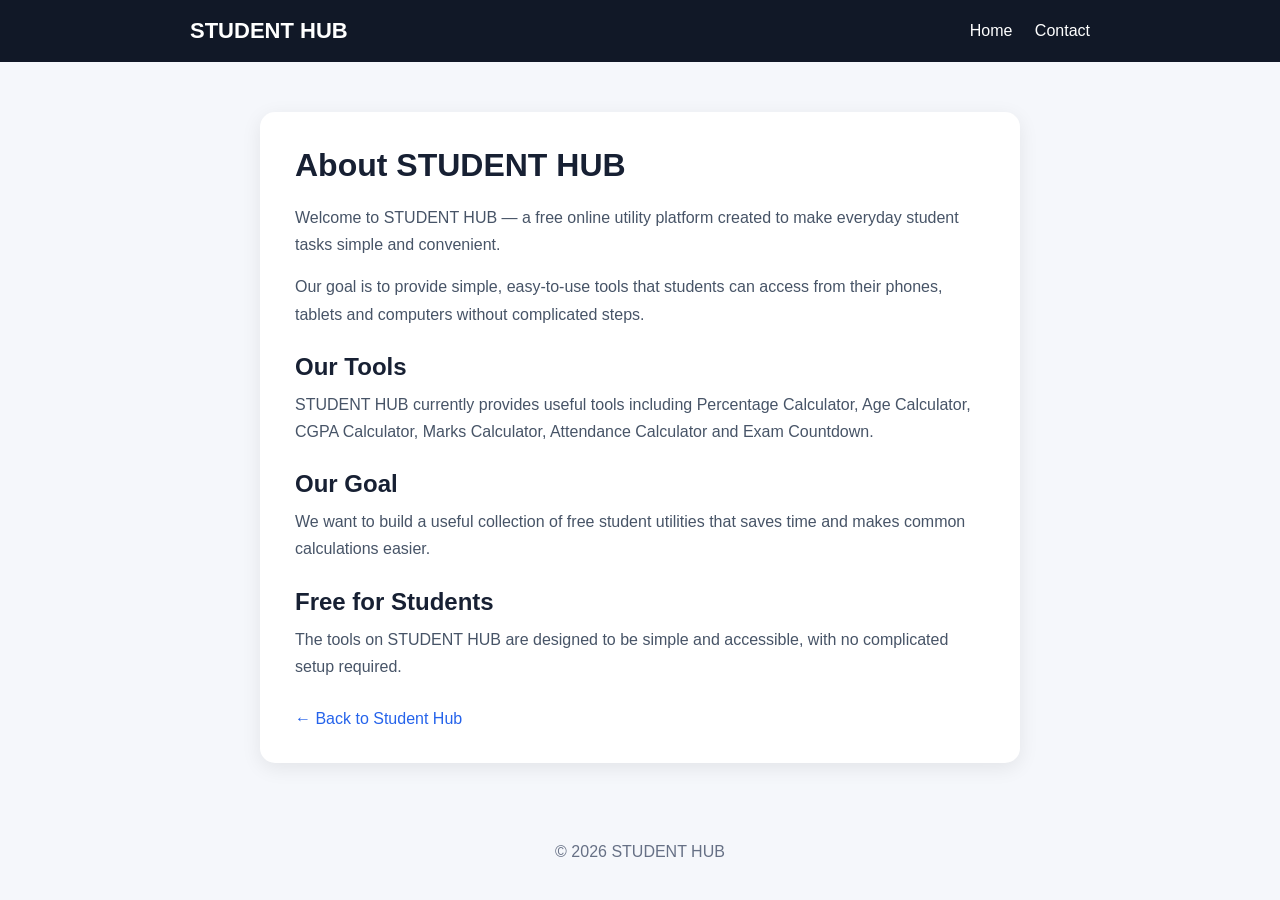
<file: about.html>
<!DOCTYPE html>
<html lang="en">

<head>

    <meta charset="UTF-8">

    <meta name="viewport" content="width=device-width, initial-scale=1.0">

    <title>About Us - STUDENT HUB</title>

    <meta name="description"
        content="Learn more about STUDENT HUB, a free student utility website.">

    <style>

        * {
            margin: 0;
            padding: 0;
            box-sizing: border-box;
        }

        body {
            font-family: Arial, sans-serif;
            background: #f5f7fb;
            color: #172033;
        }

        header {
            background: #111827;
            color: white;
            padding: 18px 20px;
        }

        .header-container {
            max-width: 900px;
            margin: auto;

            display: flex;
            justify-content: space-between;
            align-items: center;
        }

        .logo {
            font-size: 22px;
            font-weight: bold;
        }

        nav a {
            color: white;
            text-decoration: none;
            margin-left: 18px;
        }

        main {
            max-width: 800px;
            margin: auto;
            padding: 50px 20px;
        }

        .content {
            background: white;
            padding: 35px;

            border-radius: 15px;

            box-shadow:
                0 5px 20px rgba(0, 0, 0, 0.08);
        }

        h1 {
            margin-bottom: 20px;
        }

        h2 {
            margin-top: 25px;
            margin-bottom: 10px;
        }

        p {
            color: #475467;
            margin-bottom: 15px;
            line-height: 1.7;
        }

        .back {
            display: inline-block;
            margin-top: 15px;

            color: #2563eb;
            text-decoration: none;
        }

        footer {
            text-align: center;
            color: #667085;
            padding: 30px;
        }

        @media (max-width: 600px) {

            .header-container {
                flex-direction: column;
                gap: 10px;
            }

            nav a {
                margin: 0 6px;
            }

            .content {
                padding: 25px;
            }

        }

    </style>

</head>


<body>


<header>

    <div class="header-container">

        <div class="logo">
            STUDENT HUB
        </div>

        <nav>

            <a href="index.html">
                Home
            </a>

            <a href="contact.html">
                Contact
            </a>

        </nav>

    </div>

</header>


<main>

    <div class="content">

        <h1>
            About STUDENT HUB
        </h1>


        <p>
            Welcome to STUDENT HUB — a free online utility platform
            created to make everyday student tasks simple and convenient.
        </p>


        <p>
            Our goal is to provide simple, easy-to-use tools that
            students can access from their phones, tablets and computers
            without complicated steps.
        </p>


        <h2>
            Our Tools
        </h2>


        <p>
            STUDENT HUB currently provides useful tools including
            Percentage Calculator, Age Calculator, CGPA Calculator,
            Marks Calculator, Attendance Calculator and Exam Countdown.
        </p>


        <h2>
            Our Goal
        </h2>


        <p>
            We want to build a useful collection of free student
            utilities that saves time and makes common calculations
            easier.
        </p>


        <h2>
            Free for Students
        </h2>


        <p>
            The tools on STUDENT HUB are designed to be simple and
            accessible, with no complicated setup required.
        </p>


        <a
            class="back"
            href="index.html"
        >
            ← Back to Student Hub
        </a>

    </div>

</main>


<footer>

    © 2026 STUDENT HUB

</footer>


</body>

</html>
</file>
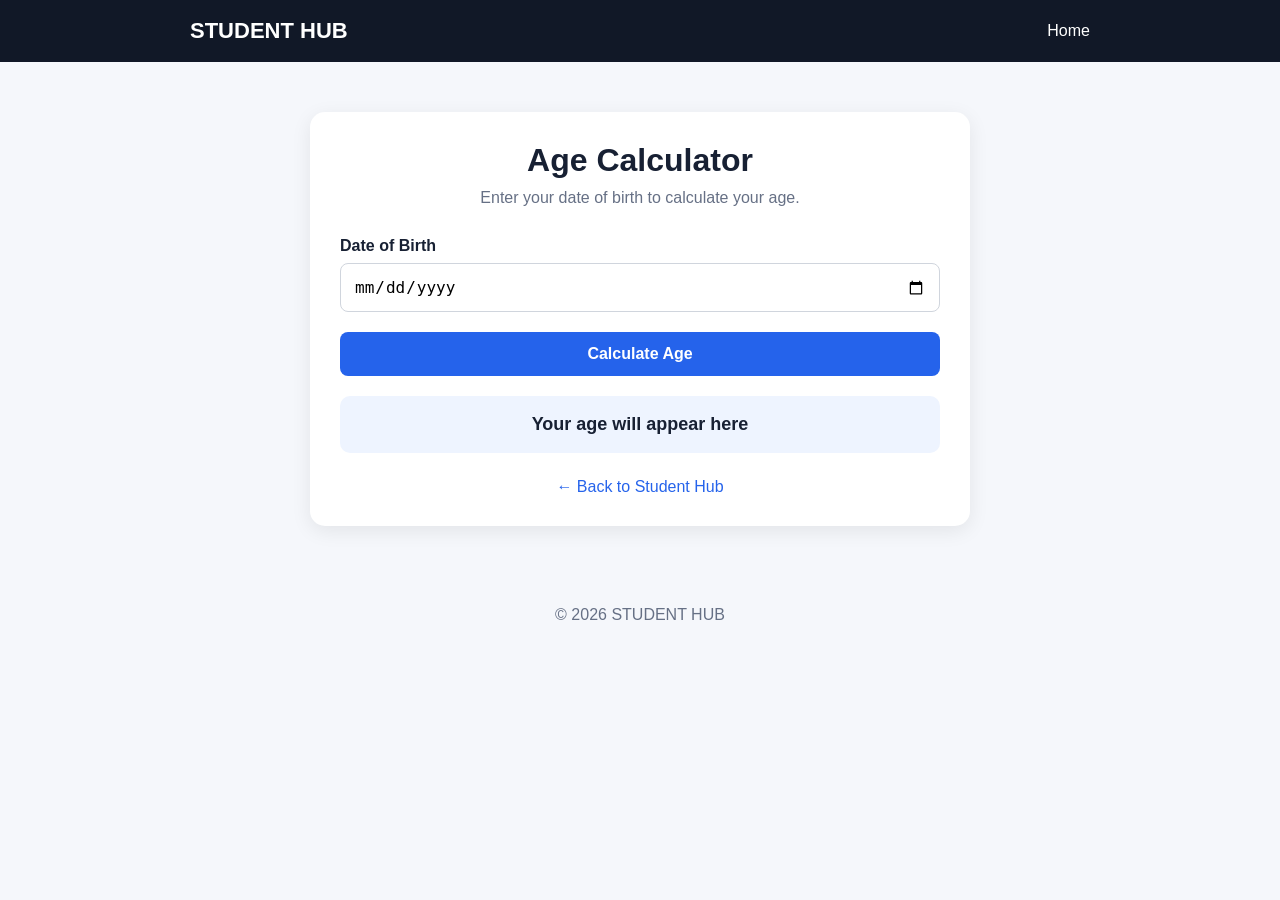
<file: age.html>
<!DOCTYPE html>
<html lang="en">

<head>

    <meta charset="UTF-8">

    <meta name="viewport" content="width=device-width, initial-scale=1.0">

    <title>Age Calculator - STUDENT HUB</title>

    <meta name="description"
        content="Free age calculator. Calculate your exact age from your date of birth.">

    <style>

        * {
            margin: 0;
            padding: 0;
            box-sizing: border-box;
        }

        body {
            font-family: Arial, sans-serif;
            background: #f5f7fb;
            color: #172033;
        }

        header {
            background: #111827;
            color: white;
            padding: 18px 20px;
        }

        .header-container {
            max-width: 900px;
            margin: auto;
            display: flex;
            justify-content: space-between;
            align-items: center;
        }

        .logo {
            font-size: 22px;
            font-weight: bold;
        }

        nav a {
            color: white;
            text-decoration: none;
        }

        main {
            max-width: 700px;
            margin: auto;
            padding: 50px 20px;
        }

        .calculator {
            background: white;
            padding: 30px;
            border-radius: 15px;
            box-shadow: 0 5px 20px rgba(0, 0, 0, 0.08);
        }

        h1 {
            text-align: center;
            margin-bottom: 10px;
        }

        .description {
            text-align: center;
            color: #667085;
            margin-bottom: 30px;
        }

        label {
            display: block;
            font-weight: bold;
            margin-bottom: 8px;
        }

        input {
            width: 100%;
            padding: 13px;
            border: 1px solid #d0d5dd;
            border-radius: 8px;
            font-size: 16px;
            margin-bottom: 20px;
        }

        button {
            width: 100%;
            padding: 13px;
            border: none;
            border-radius: 8px;
            background: #2563eb;
            color: white;
            font-size: 16px;
            font-weight: bold;
            cursor: pointer;
        }

        button:hover {
            background: #1d4ed8;
        }

        .result {
            margin-top: 20px;
            padding: 18px;
            background: #eef4ff;
            border-radius: 10px;
            text-align: center;
            font-size: 18px;
            font-weight: bold;
        }

        .back {
            display: block;
            text-align: center;
            margin-top: 25px;
            color: #2563eb;
            text-decoration: none;
        }

        footer {
            text-align: center;
            color: #667085;
            padding: 30px;
        }

        @media (max-width: 600px) {

            .header-container {
                flex-direction: column;
                gap: 10px;
            }

        }

    </style>

</head>


<body>


<header>

    <div class="header-container">

        <div class="logo">
            STUDENT HUB
        </div>

        <nav>
            <a href="../index.html">Home</a>
        </nav>

    </div>

</header>


<main>

    <div class="calculator">

        <h1>
            Age Calculator
        </h1>

        <p class="description">
            Enter your date of birth to calculate your age.
        </p>


        <label>
            Date of Birth
        </label>

        <input
            type="date"
            id="birthDate"
        >


        <button onclick="calculateAge()">
            Calculate Age
        </button>


        <div
            class="result"
            id="result"
        >
            Your age will appear here
        </div>


        <a
            class="back"
            href="../index.html"
        >
            ← Back to Student Hub
        </a>

    </div>

</main>


<footer>

    © 2026 STUDENT HUB

</footer>


<script>

function calculateAge() {

    const birthInput =
        document.getElementById("birthDate").value;

    const result =
        document.getElementById("result");


    if (!birthInput) {

        result.innerHTML =
            "Please select your date of birth.";

        return;
    }


    const birthDate =
        new Date(birthInput + "T00:00:00");


    const today =
        new Date();


    if (birthDate > today) {

        result.innerHTML =
            "Date of birth cannot be in the future.";

        return;
    }


    let years =
        today.getFullYear() -
        birthDate.getFullYear();


    let months =
        today.getMonth() -
        birthDate.getMonth();


    let days =
        today.getDate() -
        birthDate.getDate();


    if (days < 0) {

        months--;

        const previousMonth =
            new Date(
                today.getFullYear(),
                today.getMonth(),
                0
            );

        days +=
            previousMonth.getDate();
    }


    if (months < 0) {

        years--;

        months += 12;
    }


    result.innerHTML =
        "Your Age: " +
        years +
        " Years, " +
        months +
        " Months, " +
        days +
        " Days";

}

</script>


</body>

</html>
</file>
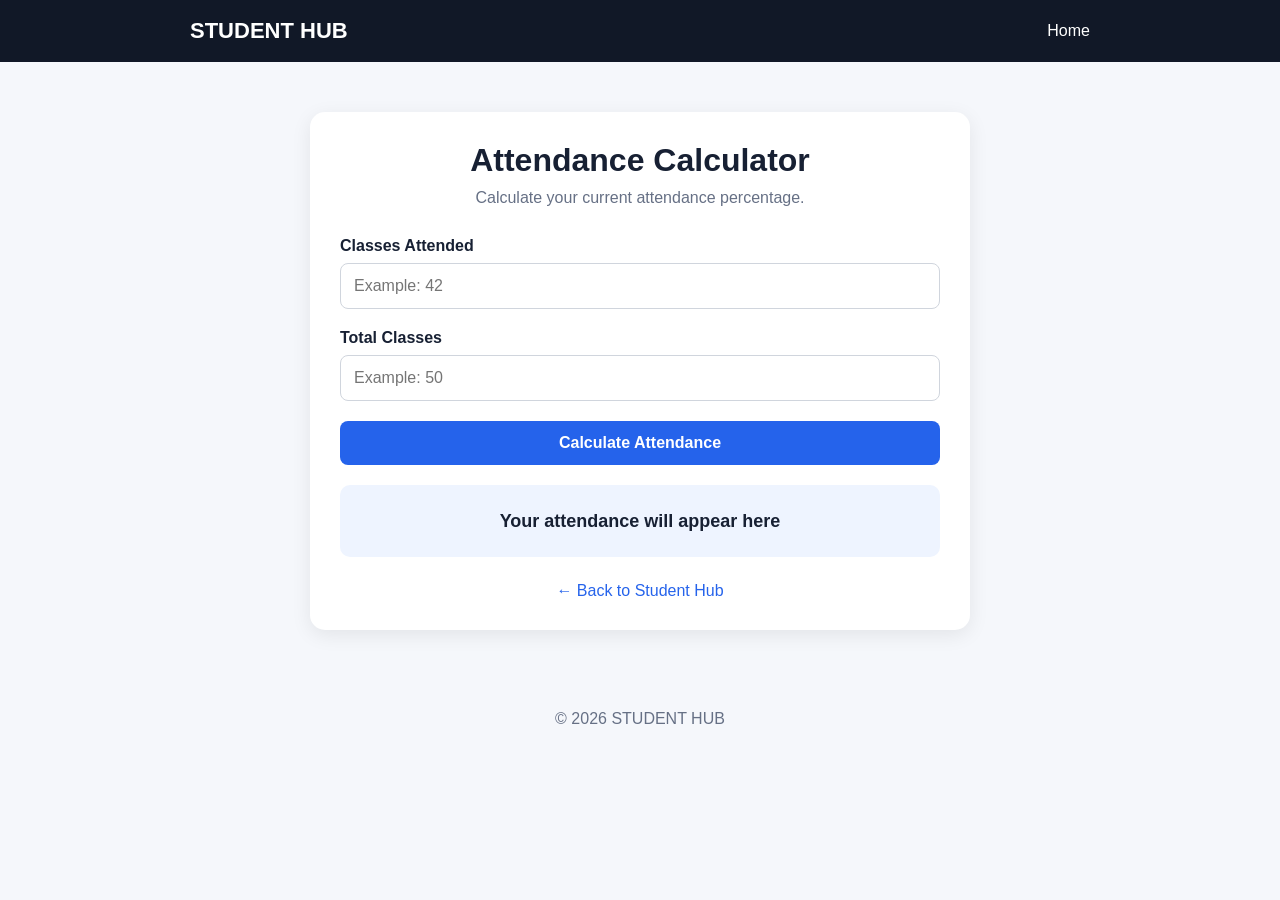
<file: attendance.html>
<!DOCTYPE html>
<html lang="en">

<head>

    <meta charset="UTF-8">

    <meta name="viewport" content="width=device-width, initial-scale=1.0">

    <title>Attendance Calculator - STUDENT HUB</title>

    <meta name="description"
        content="Free attendance calculator for students. Calculate your attendance percentage easily.">

    <style>

        * {
            margin: 0;
            padding: 0;
            box-sizing: border-box;
        }

        body {
            font-family: Arial, sans-serif;
            background: #f5f7fb;
            color: #172033;
        }

        header {
            background: #111827;
            color: white;
            padding: 18px 20px;
        }

        .header-container {
            max-width: 900px;
            margin: auto;

            display: flex;
            justify-content: space-between;
            align-items: center;
        }

        .logo {
            font-size: 22px;
            font-weight: bold;
        }

        nav a {
            color: white;
            text-decoration: none;
        }

        main {
            max-width: 700px;
            margin: auto;
            padding: 50px 20px;
        }

        .calculator {
            background: white;
            padding: 30px;
            border-radius: 15px;

            box-shadow:
                0 5px 20px rgba(0, 0, 0, 0.08);
        }

        h1 {
            text-align: center;
            margin-bottom: 10px;
        }

        .description {
            text-align: center;
            color: #667085;
            margin-bottom: 30px;
        }

        label {
            display: block;
            font-weight: bold;
            margin-bottom: 8px;
        }

        input {
            width: 100%;
            padding: 13px;

            border: 1px solid #d0d5dd;
            border-radius: 8px;

            font-size: 16px;
            margin-bottom: 20px;
        }

        button {
            width: 100%;
            padding: 13px;

            border: none;
            border-radius: 8px;

            background: #2563eb;
            color: white;

            font-size: 16px;
            font-weight: bold;

            cursor: pointer;
        }

        button:hover {
            background: #1d4ed8;
        }

        .result {
            margin-top: 20px;
            padding: 20px;

            background: #eef4ff;
            border-radius: 10px;

            text-align: center;

            font-size: 18px;
            font-weight: bold;

            line-height: 1.8;
        }

        .back {
            display: block;

            text-align: center;

            margin-top: 25px;

            color: #2563eb;
            text-decoration: none;
        }

        footer {
            text-align: center;

            color: #667085;

            padding: 30px;
        }

        @media (max-width: 600px) {

            .header-container {
                flex-direction: column;
                gap: 10px;
            }

        }

    </style>

</head>


<body>


<header>

    <div class="header-container">

        <div class="logo">
            STUDENT HUB
        </div>

        <nav>
            <a href="../index.html">Home</a>
        </nav>

    </div>

</header>


<main>

    <div class="calculator">

        <h1>
            Attendance Calculator
        </h1>

        <p class="description">
            Calculate your current attendance percentage.
        </p>


        <label>
            Classes Attended
        </label>

        <input
            type="number"
            id="attended"
            placeholder="Example: 42"
            min="0"
        >


        <label>
            Total Classes
        </label>

        <input
            type="number"
            id="total"
            placeholder="Example: 50"
            min="1"
        >


        <button onclick="calculateAttendance()">
            Calculate Attendance
        </button>


        <div
            class="result"
            id="result"
        >
            Your attendance will appear here
        </div>


        <a
            class="back"
            href="../index.html"
        >
            ← Back to Student Hub
        </a>

    </div>

</main>


<footer>

    © 2026 STUDENT HUB

</footer>


<script>

function calculateAttendance() {

    const attended =
        Number(
            document.getElementById("attended").value
        );


    const total =
        Number(
            document.getElementById("total").value
        );


    const result =
        document.getElementById("result");


    if (
        isNaN(attended) ||
        isNaN(total) ||
        attended < 0 ||
        total <= 0
    ) {

        result.innerHTML =
            "Please enter valid numbers.";

        return;
    }


    if (attended > total) {

        result.innerHTML =
            "Attended classes cannot be greater than total classes.";

        return;
    }


    const percentage =
        (attended / total) * 100;


    result.innerHTML =
        "Attendance: " +
        percentage.toFixed(2) +
        "%";

}

</script>


</body>

</html>
</file>
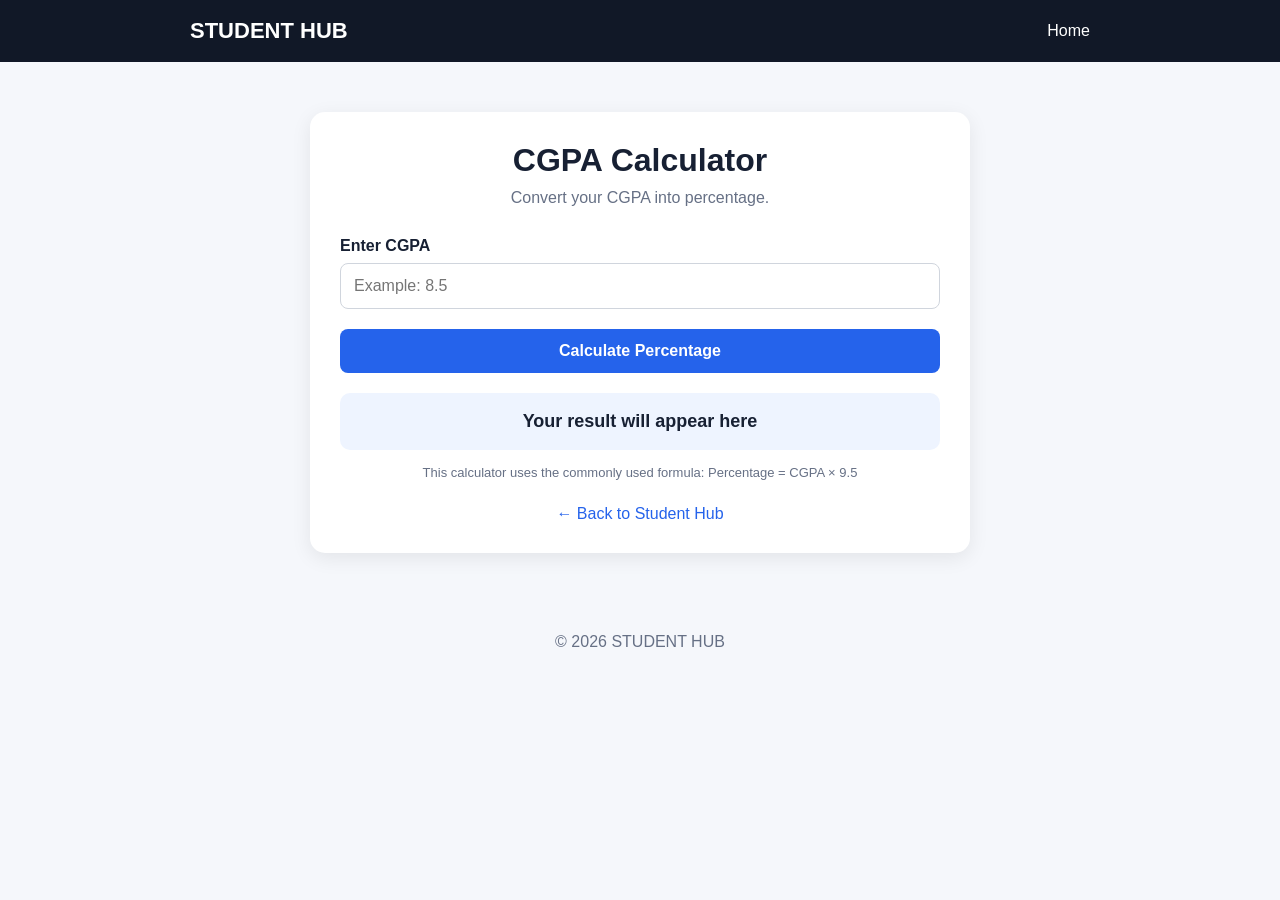
<file: cgpa.html>
<!DOCTYPE html>
<html lang="en">

<head>

    <meta charset="UTF-8">

    <meta name="viewport" content="width=device-width, initial-scale=1.0">

    <title>CGPA Calculator - STUDENT HUB</title>

    <meta name="description"
        content="Free CGPA calculator for students. Calculate percentage from CGPA easily.">

    <style>

        * {
            margin: 0;
            padding: 0;
            box-sizing: border-box;
        }

        body {
            font-family: Arial, sans-serif;
            background: #f5f7fb;
            color: #172033;
        }

        header {
            background: #111827;
            color: white;
            padding: 18px 20px;
        }

        .header-container {
            max-width: 900px;
            margin: auto;
            display: flex;
            justify-content: space-between;
            align-items: center;
        }

        .logo {
            font-size: 22px;
            font-weight: bold;
        }

        nav a {
            color: white;
            text-decoration: none;
        }

        main {
            max-width: 700px;
            margin: auto;
            padding: 50px 20px;
        }

        .calculator {
            background: white;
            padding: 30px;
            border-radius: 15px;
            box-shadow: 0 5px 20px rgba(0, 0, 0, 0.08);
        }

        h1 {
            text-align: center;
            margin-bottom: 10px;
        }

        .description {
            text-align: center;
            color: #667085;
            margin-bottom: 30px;
        }

        label {
            display: block;
            font-weight: bold;
            margin-bottom: 8px;
        }

        input {
            width: 100%;
            padding: 13px;
            border: 1px solid #d0d5dd;
            border-radius: 8px;
            font-size: 16px;
            margin-bottom: 20px;
        }

        button {
            width: 100%;
            padding: 13px;
            border: none;
            border-radius: 8px;
            background: #2563eb;
            color: white;
            font-size: 16px;
            font-weight: bold;
            cursor: pointer;
        }

        button:hover {
            background: #1d4ed8;
        }

        .result {
            margin-top: 20px;
            padding: 18px;
            background: #eef4ff;
            border-radius: 10px;
            text-align: center;
            font-size: 18px;
            font-weight: bold;
        }

        .note {
            margin-top: 15px;
            font-size: 13px;
            color: #667085;
            text-align: center;
        }

        .back {
            display: block;
            text-align: center;
            margin-top: 25px;
            color: #2563eb;
            text-decoration: none;
        }

        footer {
            text-align: center;
            color: #667085;
            padding: 30px;
        }

        @media (max-width: 600px) {

            .header-container {
                flex-direction: column;
                gap: 10px;
            }

        }

    </style>

</head>


<body>


<header>

    <div class="header-container">

        <div class="logo">
            STUDENT HUB
        </div>

        <nav>
            <a href="../index.html">Home</a>
        </nav>

    </div>

</header>


<main>

    <div class="calculator">

        <h1>
            CGPA Calculator
        </h1>

        <p class="description">
            Convert your CGPA into percentage.
        </p>


        <label>
            Enter CGPA
        </label>

        <input
            type="number"
            id="cgpa"
            placeholder="Example: 8.5"
            min="0"
            max="10"
            step="0.01"
        >


        <button onclick="calculateCGPA()">
            Calculate Percentage
        </button>


        <div
            class="result"
            id="result"
        >
            Your result will appear here
        </div>


        <p class="note">
            This calculator uses the commonly used formula:
            Percentage = CGPA × 9.5
        </p>


        <a
            class="back"
            href="../index.html"
        >
            ← Back to Student Hub
        </a>

    </div>

</main>


<footer>

    © 2026 STUDENT HUB

</footer>


<script>

function calculateCGPA() {

    const cgpa =
        Number(
            document.getElementById("cgpa").value
        );


    const result =
        document.getElementById("result");


    if (
        isNaN(cgpa) ||
        cgpa < 0 ||
        cgpa > 10
    ) {

        result.innerHTML =
            "Please enter a CGPA between 0 and 10.";

        return;
    }


    const percentage =
        cgpa * 9.5;


    result.innerHTML =
        "Percentage: " +
        percentage.toFixed(2) +
        "%";

}

</script>


</body>

</html>
</file>
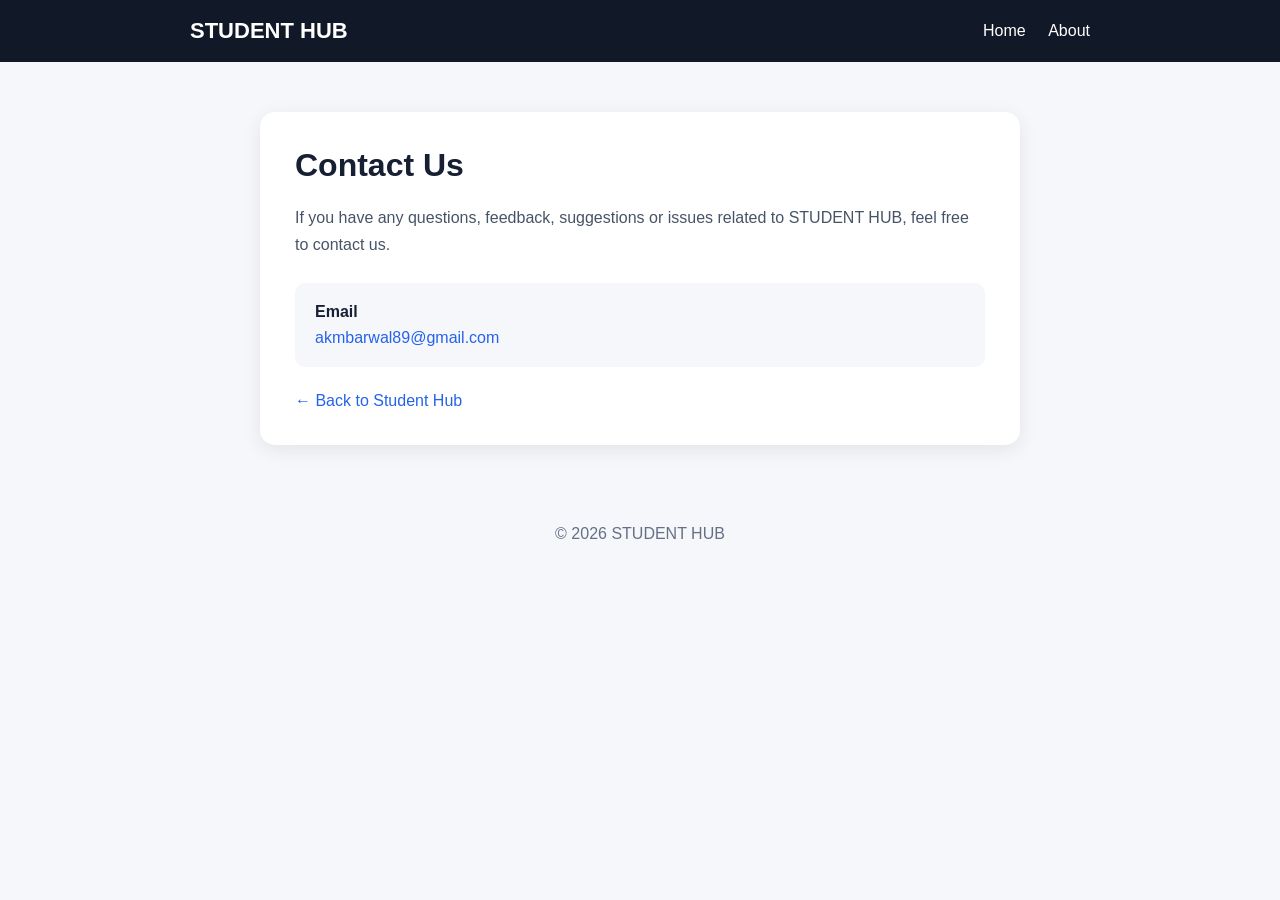
<file: contact.html>
<!DOCTYPE html>
<html lang="en">

<head>

    <meta charset="UTF-8">

    <meta name="viewport" content="width=device-width, initial-scale=1.0">

    <title>Contact Us - STUDENT HUB</title>

    <meta name="description"
        content="Contact STUDENT HUB for questions, feedback and suggestions.">

    <style>

        * {
            margin: 0;
            padding: 0;
            box-sizing: border-box;
        }

        body {
            font-family: Arial, sans-serif;
            background: #f5f7fb;
            color: #172033;
        }

        header {
            background: #111827;
            color: white;
            padding: 18px 20px;
        }

        .header-container {
            max-width: 900px;
            margin: auto;

            display: flex;
            justify-content: space-between;
            align-items: center;
        }

        .logo {
            font-size: 22px;
            font-weight: bold;
        }

        nav a {
            color: white;
            text-decoration: none;
            margin-left: 18px;
        }

        main {
            max-width: 800px;
            margin: auto;
            padding: 50px 20px;
        }

        .content {
            background: white;
            padding: 35px;

            border-radius: 15px;

            box-shadow:
                0 5px 20px rgba(0, 0, 0, 0.08);
        }

        h1 {
            margin-bottom: 20px;
        }

        p {
            color: #475467;
            margin-bottom: 18px;
            line-height: 1.7;
        }

        .email-box {
            background: #f5f7fb;
            padding: 20px;

            border-radius: 10px;

            margin-top: 25px;
        }

        .email-box strong {
            display: block;
            margin-bottom: 8px;
        }

        .email {
            color: #2563eb;
            text-decoration: none;
            word-break: break-word;
        }

        .back {
            display: inline-block;
            margin-top: 25px;

            color: #2563eb;
            text-decoration: none;
        }

        footer {
            text-align: center;
            color: #667085;
            padding: 30px;
        }

        @media (max-width: 600px) {

            .header-container {
                flex-direction: column;
                gap: 10px;
            }

            nav a {
                margin: 0 6px;
            }

            .content {
                padding: 25px;
            }

        }

    </style>

</head>


<body>


<header>

    <div class="header-container">

        <div class="logo">
            STUDENT HUB
        </div>

        <nav>

            <a href="index.html">
                Home
            </a>

            <a href="about.html">
                About
            </a>

        </nav>

    </div>

</header>


<main>

    <div class="content">

        <h1>
            Contact Us
        </h1>


        <p>
            If you have any questions, feedback, suggestions or
            issues related to STUDENT HUB, feel free to contact us.
        </p>


        <div class="email-box">

            <strong>
                Email
            </strong>

            <a
                class="email"
                href="mailto:akmbarwal89@gmail.com"
            >
                akmbarwal89@gmail.com
            </a>

        </div>


        <a
            class="back"
            href="index.html"
        >
            ← Back to Student Hub
        </a>

    </div>

</main>


<footer>

    © 2026 STUDENT HUB

</footer>


</body>

</html>
</file>
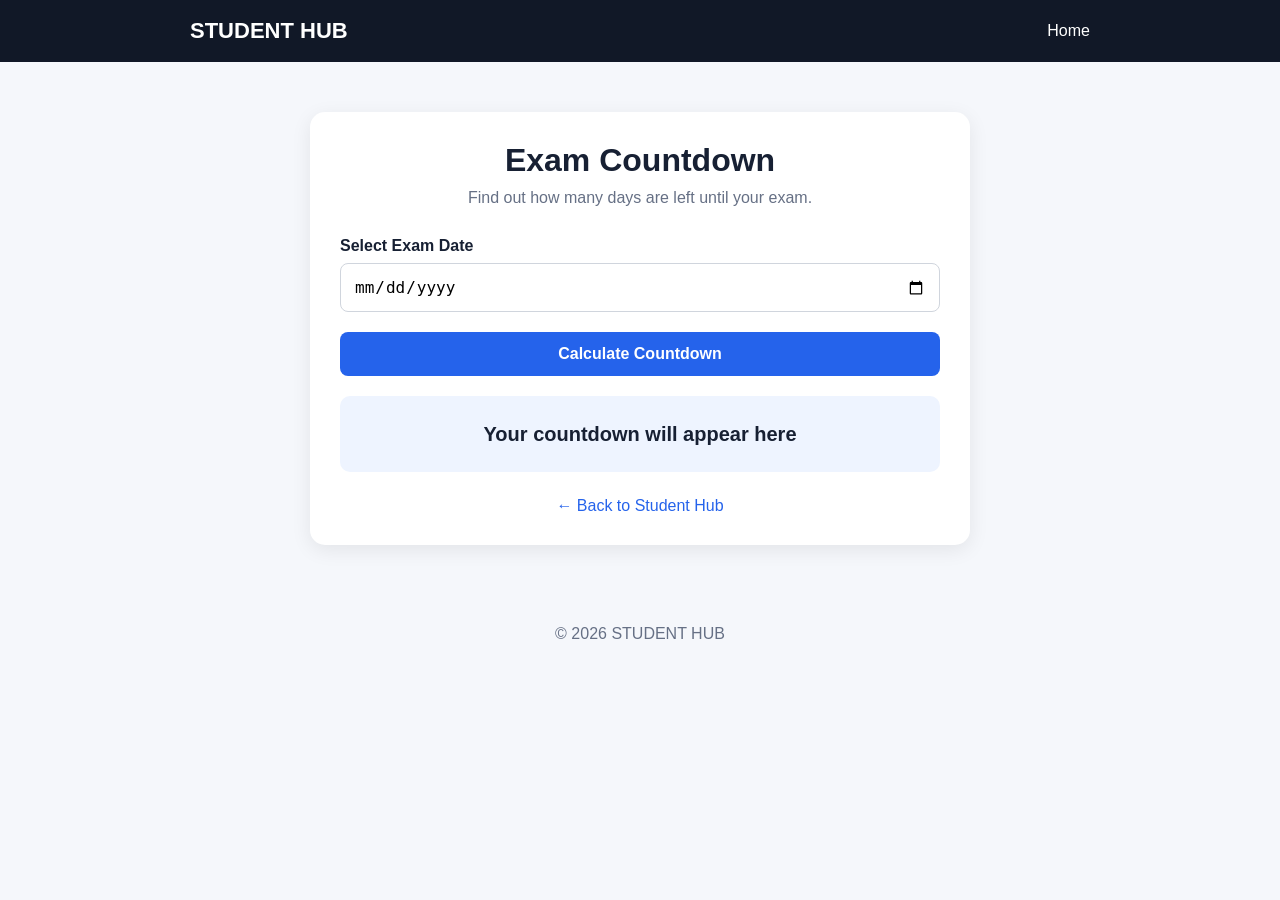
<file: countdown.html>
<!DOCTYPE html>
<html lang="en">

<head>

    <meta charset="UTF-8">

    <meta name="viewport" content="width=device-width, initial-scale=1.0">

    <title>Exam Countdown - STUDENT HUB</title>

    <meta name="description"
        content="Free exam countdown calculator for students. Find how many days are left until your exam.">

    <style>

        * {
            margin: 0;
            padding: 0;
            box-sizing: border-box;
        }

        body {
            font-family: Arial, sans-serif;
            background: #f5f7fb;
            color: #172033;
        }

        header {
            background: #111827;
            color: white;
            padding: 18px 20px;
        }

        .header-container {
            max-width: 900px;
            margin: auto;

            display: flex;
            justify-content: space-between;
            align-items: center;
        }

        .logo {
            font-size: 22px;
            font-weight: bold;
        }

        nav a {
            color: white;
            text-decoration: none;
        }

        main {
            max-width: 700px;
            margin: auto;
            padding: 50px 20px;
        }

        .calculator {
            background: white;
            padding: 30px;
            border-radius: 15px;

            box-shadow:
                0 5px 20px rgba(0, 0, 0, 0.08);
        }

        h1 {
            text-align: center;
            margin-bottom: 10px;
        }

        .description {
            text-align: center;
            color: #667085;
            margin-bottom: 30px;
        }

        label {
            display: block;
            font-weight: bold;
            margin-bottom: 8px;
        }

        input {
            width: 100%;
            padding: 13px;

            border: 1px solid #d0d5dd;
            border-radius: 8px;

            font-size: 16px;
            margin-bottom: 20px;
        }

        button {
            width: 100%;
            padding: 13px;

            border: none;
            border-radius: 8px;

            background: #2563eb;
            color: white;

            font-size: 16px;
            font-weight: bold;

            cursor: pointer;
        }

        button:hover {
            background: #1d4ed8;
        }

        .result {
            margin-top: 20px;
            padding: 20px;

            background: #eef4ff;
            border-radius: 10px;

            text-align: center;

            font-size: 20px;
            font-weight: bold;

            line-height: 1.8;
        }

        .back {
            display: block;

            text-align: center;

            margin-top: 25px;

            color: #2563eb;
            text-decoration: none;
        }

        footer {
            text-align: center;
            color: #667085;
            padding: 30px;
        }

        @media (max-width: 600px) {

            .header-container {
                flex-direction: column;
                gap: 10px;
            }

        }

    </style>

</head>


<body>


<header>

    <div class="header-container">

        <div class="logo">
            STUDENT HUB
        </div>

        <nav>
            <a href="../index.html">Home</a>
        </nav>

    </div>

</header>


<main>

    <div class="calculator">

        <h1>
            Exam Countdown
        </h1>

        <p class="description">
            Find out how many days are left until your exam.
        </p>


        <label>
            Select Exam Date
        </label>

        <input
            type="date"
            id="examDate"
        >


        <button onclick="calculateCountdown()">
            Calculate Countdown
        </button>


        <div
            class="result"
            id="result"
        >
            Your countdown will appear here
        </div>


        <a
            class="back"
            href="../index.html"
        >
            ← Back to Student Hub
        </a>

    </div>

</main>


<footer>

    © 2026 STUDENT HUB

</footer>


<script>

function calculateCountdown() {

    const input =
        document.getElementById("examDate").value;


    const result =
        document.getElementById("result");


    if (!input) {

        result.innerHTML =
            "Please select your exam date.";

        return;
    }


    const examDate =
        new Date(input + "T00:00:00");


    const today =
        new Date();


    today.setHours(0, 0, 0, 0);


    const difference =
        examDate.getTime() -
        today.getTime();


    const days =
        Math.ceil(
            difference / (1000 * 60 * 60 * 24)
        );


    if (days > 0) {

        result.innerHTML =
            "⏳ " +
            days +
            " Days Remaining";

    }

    else if (days === 0) {

        result.innerHTML =
            "🎯 Your Exam is Today!";

    }

    else {

        result.innerHTML =
            "This exam date has already passed.";

    }

}

</script>


</body>

</html>
</file>
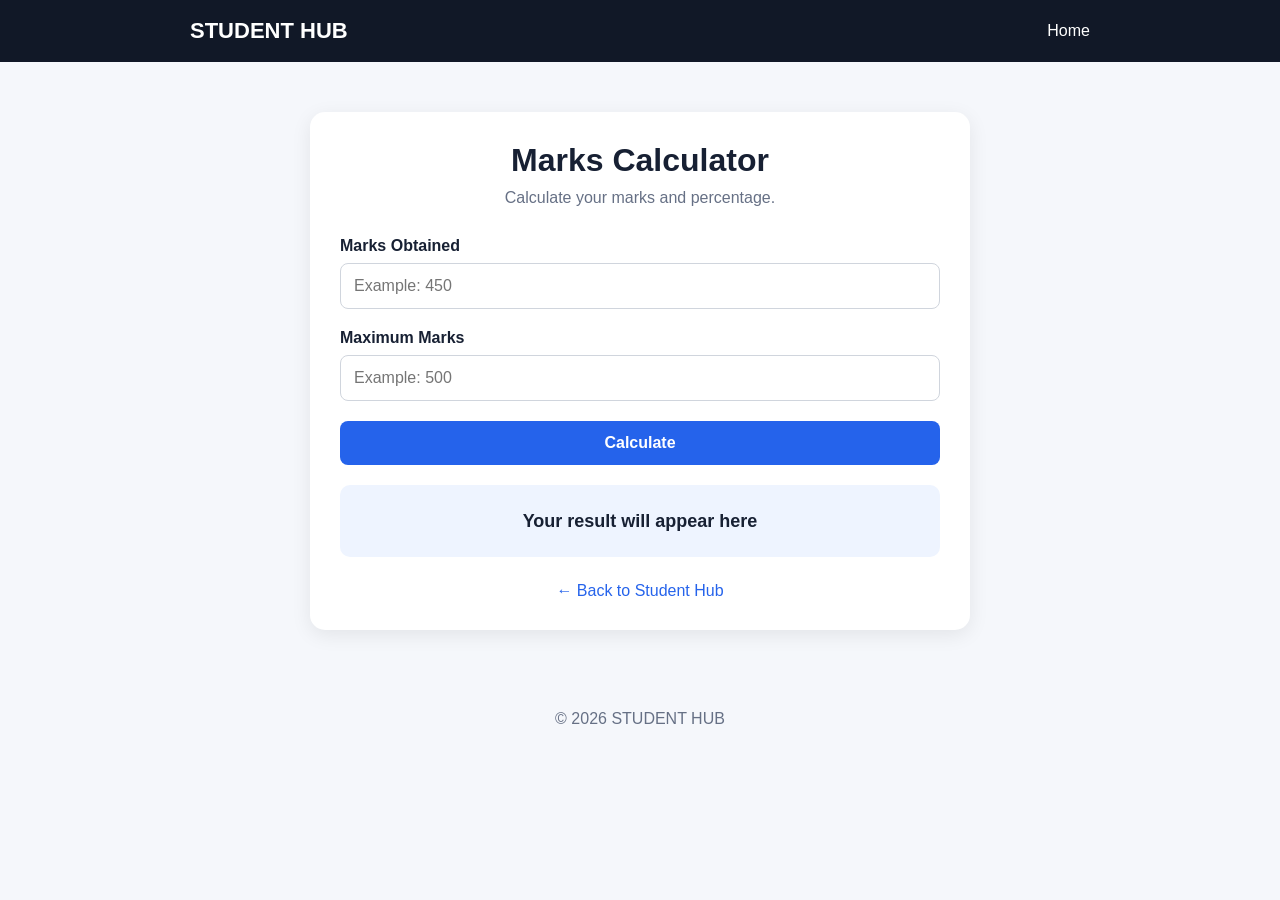
<file: marks.html>
<!DOCTYPE html>
<html lang="en">

<head>

    <meta charset="UTF-8">

    <meta name="viewport" content="width=device-width, initial-scale=1.0">

    <title>Marks Calculator - STUDENT HUB</title>

    <meta name="description"
        content="Free marks calculator for students. Calculate total marks and percentage easily.">

    <style>

        * {
            margin: 0;
            padding: 0;
            box-sizing: border-box;
        }

        body {
            font-family: Arial, sans-serif;
            background: #f5f7fb;
            color: #172033;
        }

        header {
            background: #111827;
            color: white;
            padding: 18px 20px;
        }

        .header-container {
            max-width: 900px;
            margin: auto;

            display: flex;
            justify-content: space-between;
            align-items: center;
        }

        .logo {
            font-size: 22px;
            font-weight: bold;
        }

        nav a {
            color: white;
            text-decoration: none;
        }

        main {
            max-width: 700px;
            margin: auto;
            padding: 50px 20px;
        }

        .calculator {
            background: white;
            padding: 30px;
            border-radius: 15px;

            box-shadow:
                0 5px 20px rgba(0, 0, 0, 0.08);
        }

        h1 {
            text-align: center;
            margin-bottom: 10px;
        }

        .description {
            text-align: center;
            color: #667085;
            margin-bottom: 30px;
        }

        label {
            display: block;
            font-weight: bold;
            margin-bottom: 8px;
        }

        input {
            width: 100%;
            padding: 13px;

            border: 1px solid #d0d5dd;
            border-radius: 8px;

            font-size: 16px;
            margin-bottom: 20px;
        }

        button {
            width: 100%;
            padding: 13px;

            border: none;
            border-radius: 8px;

            background: #2563eb;
            color: white;

            font-size: 16px;
            font-weight: bold;

            cursor: pointer;
        }

        button:hover {
            background: #1d4ed8;
        }

        .result {
            margin-top: 20px;
            padding: 20px;

            background: #eef4ff;
            border-radius: 10px;

            text-align: center;

            font-size: 18px;
            font-weight: bold;

            line-height: 1.8;
        }

        .back {
            display: block;

            text-align: center;

            margin-top: 25px;

            color: #2563eb;
            text-decoration: none;
        }

        footer {
            text-align: center;

            color: #667085;

            padding: 30px;
        }

        @media (max-width: 600px) {

            .header-container {
                flex-direction: column;
                gap: 10px;
            }

        }

    </style>

</head>


<body>


<header>

    <div class="header-container">

        <div class="logo">
            STUDENT HUB
        </div>

        <nav>
            <a href="../index.html">Home</a>
        </nav>

    </div>

</header>


<main>

    <div class="calculator">

        <h1>
            Marks Calculator
        </h1>

        <p class="description">
            Calculate your marks and percentage.
        </p>


        <label>
            Marks Obtained
        </label>

        <input
            type="number"
            id="obtained"
            placeholder="Example: 450"
            min="0"
        >


        <label>
            Maximum Marks
        </label>

        <input
            type="number"
            id="maximum"
            placeholder="Example: 500"
            min="1"
        >


        <button onclick="calculateMarks()">
            Calculate
        </button>


        <div
            class="result"
            id="result"
        >
            Your result will appear here
        </div>


        <a
            class="back"
            href="../index.html"
        >
            ← Back to Student Hub
        </a>

    </div>

</main>


<footer>

    © 2026 STUDENT HUB

</footer>


<script>

function calculateMarks() {

    const obtained =
        Number(
            document.getElementById("obtained").value
        );


    const maximum =
        Number(
            document.getElementById("maximum").value
        );


    const result =
        document.getElementById("result");


    if (
        obtained < 0 ||
        maximum <= 0 ||
        isNaN(obtained) ||
        isNaN(maximum)
    ) {

        result.innerHTML =
            "Please enter valid marks.";

        return;
    }


    if (obtained > maximum) {

        result.innerHTML =
            "Obtained marks cannot be greater than maximum marks.";

        return;
    }


    const percentage =
        (obtained / maximum) * 100;


    result.innerHTML =
        "Marks: " +
        obtained +
        " / " +
        maximum +
        "<br>" +
        "Percentage: " +
        percentage.toFixed(2) +
        "%";

}

</script>


</body>

</html>
</file>
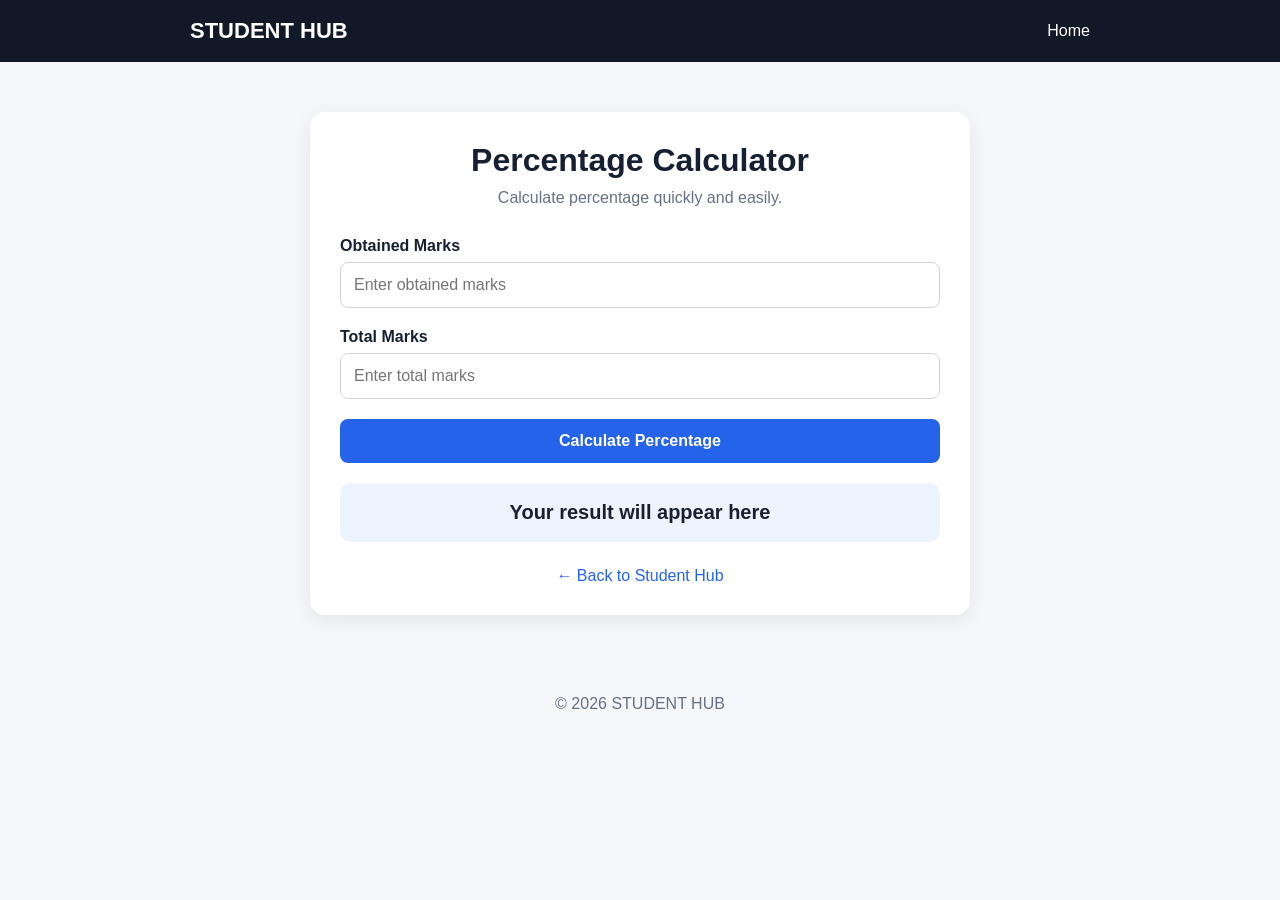
<file: percentage.html>
<!DOCTYPE html>
<html lang="en">

<head>

    <meta charset="UTF-8">

    <meta name="viewport"
        content="width=device-width, initial-scale=1.0">

    <title>Percentage Calculator - STUDENT HUB</title>

    <meta name="description"
        content="Free percentage calculator for students. Calculate percentage quickly and easily.">


    <style>

        * {
            margin: 0;
            padding: 0;
            box-sizing: border-box;
        }


        body {
            font-family: Arial, sans-serif;
            background: #f5f7fb;
            color: #172033;
        }


        /* HEADER */

        header {
            background: #111827;
            color: white;
            padding: 18px 20px;
        }


        .header-container {
            max-width: 900px;
            margin: auto;

            display: flex;
            justify-content: space-between;
            align-items: center;
        }


        .logo {
            font-size: 22px;
            font-weight: bold;
        }


        nav a {
            color: white;
            text-decoration: none;
            margin-left: 18px;
        }


        /* MAIN */

        main {
            max-width: 700px;
            margin: auto;
            padding: 50px 20px;
        }


        .calculator {
            background: white;

            padding: 30px;

            border-radius: 15px;

            box-shadow:
                0 5px 20px rgba(0, 0, 0, 0.08);
        }


        h1 {
            text-align: center;
            margin-bottom: 10px;
        }


        .description {
            text-align: center;
            color: #667085;
            margin-bottom: 30px;
        }


        label {
            display: block;

            font-weight: bold;

            margin-bottom: 7px;
        }


        input {
            width: 100%;

            padding: 13px;

            border: 1px solid #d0d5dd;

            border-radius: 8px;

            font-size: 16px;

            margin-bottom: 20px;
        }


        button {
            width: 100%;

            padding: 13px;

            border: none;

            border-radius: 8px;

            background: #2563eb;

            color: white;

            font-size: 16px;

            font-weight: bold;

            cursor: pointer;
        }


        button:hover {
            background: #1d4ed8;
        }


        .result {
            margin-top: 20px;

            padding: 18px;

            background: #eef4ff;

            border-radius: 10px;

            text-align: center;

            font-size: 20px;

            font-weight: bold;
        }


        .back {
            display: block;

            text-align: center;

            margin-top: 25px;

            color: #2563eb;

            text-decoration: none;
        }


        footer {
            text-align: center;

            color: #667085;

            padding: 30px;
        }


        /* MOBILE */

        @media (max-width: 600px) {

            .header-container {
                flex-direction: column;

                gap: 10px;
            }

            nav a {
                margin: 0 7px;
            }

        }

    </style>

</head>


<body>


    <!-- HEADER -->

    <header>

        <div class="header-container">

            <div class="logo">
                STUDENT HUB
            </div>

            <nav>

                <a href="../index.html">
                    Home
                </a>

            </nav>

        </div>

    </header>



    <!-- CALCULATOR -->

    <main>

        <div class="calculator">

            <h1>
                Percentage Calculator
            </h1>


            <p class="description">
                Calculate percentage quickly and easily.
            </p>



            <label>
                Obtained Marks
            </label>

            <input
                type="number"
                id="obtained"
                placeholder="Enter obtained marks"
            >



            <label>
                Total Marks
            </label>

            <input
                type="number"
                id="total"
                placeholder="Enter total marks"
            >



            <button onclick="calculatePercentage()">
                Calculate Percentage
            </button>



            <div
                class="result"
                id="result"
            >
                Your result will appear here
            </div>


            <a
                class="back"
                href="../index.html"
            >
                ← Back to Student Hub
            </a>

        </div>

    </main>



    <footer>

        © 2026 STUDENT HUB

    </footer>



    <!-- JAVASCRIPT -->

    <script>

        function calculatePercentage() {

            let obtained =
                Number(
                    document.getElementById("obtained").value
                );


            let total =
                Number(
                    document.getElementById("total").value
                );


            let result =
                document.getElementById("result");


            if (
                obtained === 0 &&
                total === 0
            ) {

                result.innerHTML =
                    "Please enter your marks.";

                return;
            }


            if (
                total <= 0 ||
                obtained < 0
            ) {

                result.innerHTML =
                    "Please enter valid marks.";

                return;
            }


            if (obtained > total) {

                result.innerHTML =
                    "Obtained marks cannot be greater than total marks.";

                return;
            }


            let percentage =
                (obtained / total) * 100;


            result.innerHTML =
                "Your Percentage: " +
                percentage.toFixed(2) +
                "%";

        }

    </script>


</body>

</html>
</file>
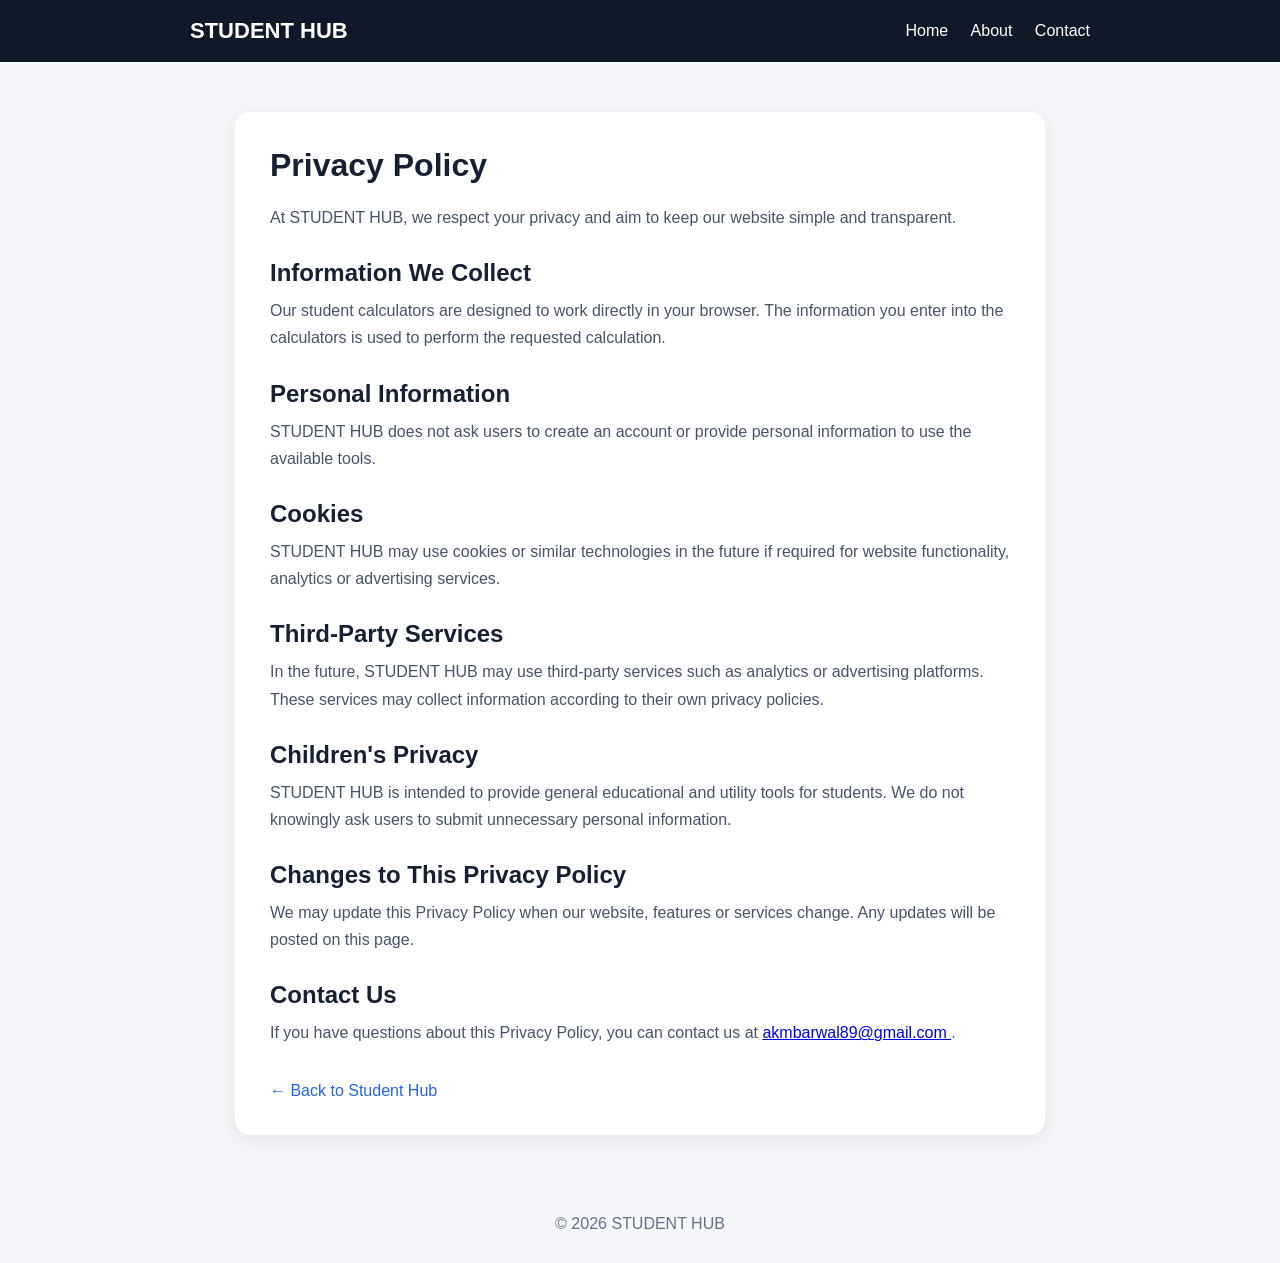
<file: privacy.html>
<!DOCTYPE html>
<html lang="en">

<head>

    <meta charset="UTF-8">

    <meta name="viewport" content="width=device-width, initial-scale=1.0">

    <title>Privacy Policy - STUDENT HUB</title>

    <meta name="description"
        content="Privacy Policy for STUDENT HUB. Learn how we handle website information and user privacy.">

    <style>

        * {
            margin: 0;
            padding: 0;
            box-sizing: border-box;
        }

        body {
            font-family: Arial, sans-serif;
            background: #f5f7fb;
            color: #172033;
        }

        header {
            background: #111827;
            color: white;
            padding: 18px 20px;
        }

        .header-container {
            max-width: 900px;
            margin: auto;

            display: flex;
            justify-content: space-between;
            align-items: center;
        }

        .logo {
            font-size: 22px;
            font-weight: bold;
        }

        nav a {
            color: white;
            text-decoration: none;
            margin-left: 18px;
        }

        main {
            max-width: 850px;
            margin: auto;
            padding: 50px 20px;
        }

        .content {
            background: white;
            padding: 35px;

            border-radius: 15px;

            box-shadow:
                0 5px 20px rgba(0, 0, 0, 0.08);
        }

        h1 {
            margin-bottom: 20px;
        }

        h2 {
            margin-top: 28px;
            margin-bottom: 10px;
        }

        p {
            color: #475467;
            margin-bottom: 15px;
            line-height: 1.7;
        }

        ul {
            color: #475467;
            line-height: 1.8;
            padding-left: 25px;
            margin-bottom: 15px;
        }

        .back {
            display: inline-block;
            margin-top: 20px;

            color: #2563eb;
            text-decoration: none;
        }

        footer {
            text-align: center;
            color: #667085;
            padding: 30px;
        }

        @media (max-width: 600px) {

            .header-container {
                flex-direction: column;
                gap: 10px;
            }

            nav a {
                margin: 0 6px;
            }

            .content {
                padding: 25px;
            }

        }

    </style>

</head>


<body>


<header>

    <div class="header-container">

        <div class="logo">
            STUDENT HUB
        </div>

        <nav>

            <a href="index.html">
                Home
            </a>

            <a href="about.html">
                About
            </a>

            <a href="contact.html">
                Contact
            </a>

        </nav>

    </div>

</header>


<main>

    <div class="content">

        <h1>
            Privacy Policy
        </h1>


        <p>
            At STUDENT HUB, we respect your privacy and aim to keep
            our website simple and transparent.
        </p>


        <h2>
            Information We Collect
        </h2>

        <p>
            Our student calculators are designed to work directly
            in your browser. The information you enter into the
            calculators is used to perform the requested calculation.
        </p>


        <h2>
            Personal Information
        </h2>

        <p>
            STUDENT HUB does not ask users to create an account or
            provide personal information to use the available tools.
        </p>


        <h2>
            Cookies
        </h2>

        <p>
            STUDENT HUB may use cookies or similar technologies in
            the future if required for website functionality,
            analytics or advertising services.
        </p>


        <h2>
            Third-Party Services
        </h2>

        <p>
            In the future, STUDENT HUB may use third-party services
            such as analytics or advertising platforms. These services
            may collect information according to their own privacy
            policies.
        </p>


        <h2>
            Children's Privacy
        </h2>

        <p>
            STUDENT HUB is intended to provide general educational
            and utility tools for students. We do not knowingly ask
            users to submit unnecessary personal information.
        </p>


        <h2>
            Changes to This Privacy Policy
        </h2>

        <p>
            We may update this Privacy Policy when our website,
            features or services change. Any updates will be posted
            on this page.
        </p>


        <h2>
            Contact Us
        </h2>

        <p>
            If you have questions about this Privacy Policy, you can
            contact us at
            <a href="mailto:akmbarwal89@gmail.com">
                akmbarwal89@gmail.com
            </a>.
        </p>


        <a
            class="back"
            href="index.html"
        >
            ← Back to Student Hub
        </a>

    </div>

</main>


<footer>

    © 2026 STUDENT HUB

</footer>


</body>

</html>
</file>
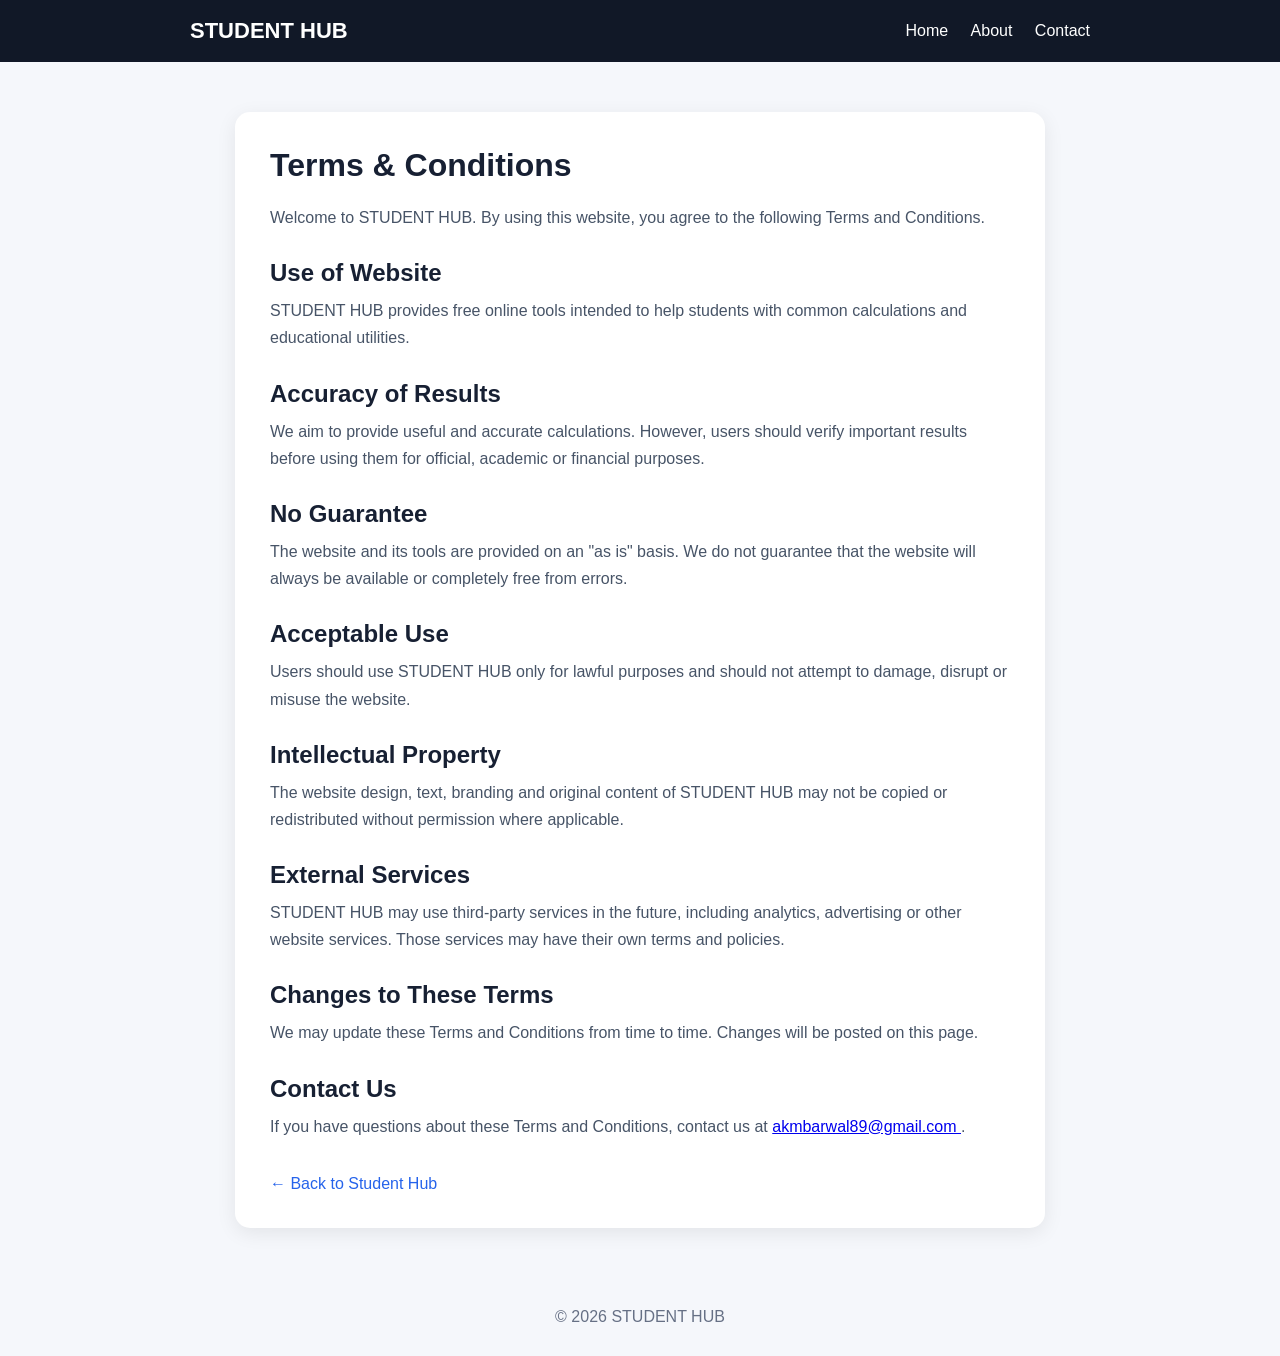
<file: terms.html>
<!DOCTYPE html>
<html lang="en">

<head>

    <meta charset="UTF-8">

    <meta name="viewport" content="width=device-width, initial-scale=1.0">

    <title>Terms & Conditions - STUDENT HUB</title>

    <meta name="description"
        content="Terms and Conditions for using STUDENT HUB free student tools.">

    <style>

        * {
            margin: 0;
            padding: 0;
            box-sizing: border-box;
        }

        body {
            font-family: Arial, sans-serif;
            background: #f5f7fb;
            color: #172033;
        }

        header {
            background: #111827;
            color: white;
            padding: 18px 20px;
        }

        .header-container {
            max-width: 900px;
            margin: auto;

            display: flex;
            justify-content: space-between;
            align-items: center;
        }

        .logo {
            font-size: 22px;
            font-weight: bold;
        }

        nav a {
            color: white;
            text-decoration: none;
            margin-left: 18px;
        }

        main {
            max-width: 850px;
            margin: auto;
            padding: 50px 20px;
        }

        .content {
            background: white;
            padding: 35px;

            border-radius: 15px;

            box-shadow:
                0 5px 20px rgba(0, 0, 0, 0.08);
        }

        h1 {
            margin-bottom: 20px;
        }

        h2 {
            margin-top: 28px;
            margin-bottom: 10px;
        }

        p {
            color: #475467;
            margin-bottom: 15px;
            line-height: 1.7;
        }

        ul {
            color: #475467;
            line-height: 1.8;
            padding-left: 25px;
            margin-bottom: 15px;
        }

        .back {
            display: inline-block;
            margin-top: 20px;

            color: #2563eb;
            text-decoration: none;
        }

        footer {
            text-align: center;
            color: #667085;
            padding: 30px;
        }

        @media (max-width: 600px) {

            .header-container {
                flex-direction: column;
                gap: 10px;
            }

            nav a {
                margin: 0 6px;
            }

            .content {
                padding: 25px;
            }

        }

    </style>

</head>


<body>


<header>

    <div class="header-container">

        <div class="logo">
            STUDENT HUB
        </div>

        <nav>

            <a href="index.html">
                Home
            </a>

            <a href="about.html">
                About
            </a>

            <a href="contact.html">
                Contact
            </a>

        </nav>

    </div>

</header>


<main>

    <div class="content">

        <h1>
            Terms & Conditions
        </h1>


        <p>
            Welcome to STUDENT HUB. By using this website, you agree
            to the following Terms and Conditions.
        </p>


        <h2>
            Use of Website
        </h2>

        <p>
            STUDENT HUB provides free online tools intended to help
            students with common calculations and educational
            utilities.
        </p>


        <h2>
            Accuracy of Results
        </h2>

        <p>
            We aim to provide useful and accurate calculations.
            However, users should verify important results before
            using them for official, academic or financial purposes.
        </p>


        <h2>
            No Guarantee
        </h2>

        <p>
            The website and its tools are provided on an "as is"
            basis. We do not guarantee that the website will always
            be available or completely free from errors.
        </p>


        <h2>
            Acceptable Use
        </h2>

        <p>
            Users should use STUDENT HUB only for lawful purposes and
            should not attempt to damage, disrupt or misuse the
            website.
        </p>


        <h2>
            Intellectual Property
        </h2>

        <p>
            The website design, text, branding and original content
            of STUDENT HUB may not be copied or redistributed without
            permission where applicable.
        </p>


        <h2>
            External Services
        </h2>

        <p>
            STUDENT HUB may use third-party services in the future,
            including analytics, advertising or other website
            services. Those services may have their own terms and
            policies.
        </p>


        <h2>
            Changes to These Terms
        </h2>

        <p>
            We may update these Terms and Conditions from time to
            time. Changes will be posted on this page.
        </p>


        <h2>
            Contact Us
        </h2>

        <p>
            If you have questions about these Terms and Conditions,
            contact us at
            <a href="mailto:akmbarwal89@gmail.com">
                akmbarwal89@gmail.com
            </a>.
        </p>


        <a
            class="back"
            href="index.html"
        >
            ← Back to Student Hub
        </a>

    </div>

</main>


<footer>

    © 2026 STUDENT HUB

</footer>


</body>

</html>
</file>
